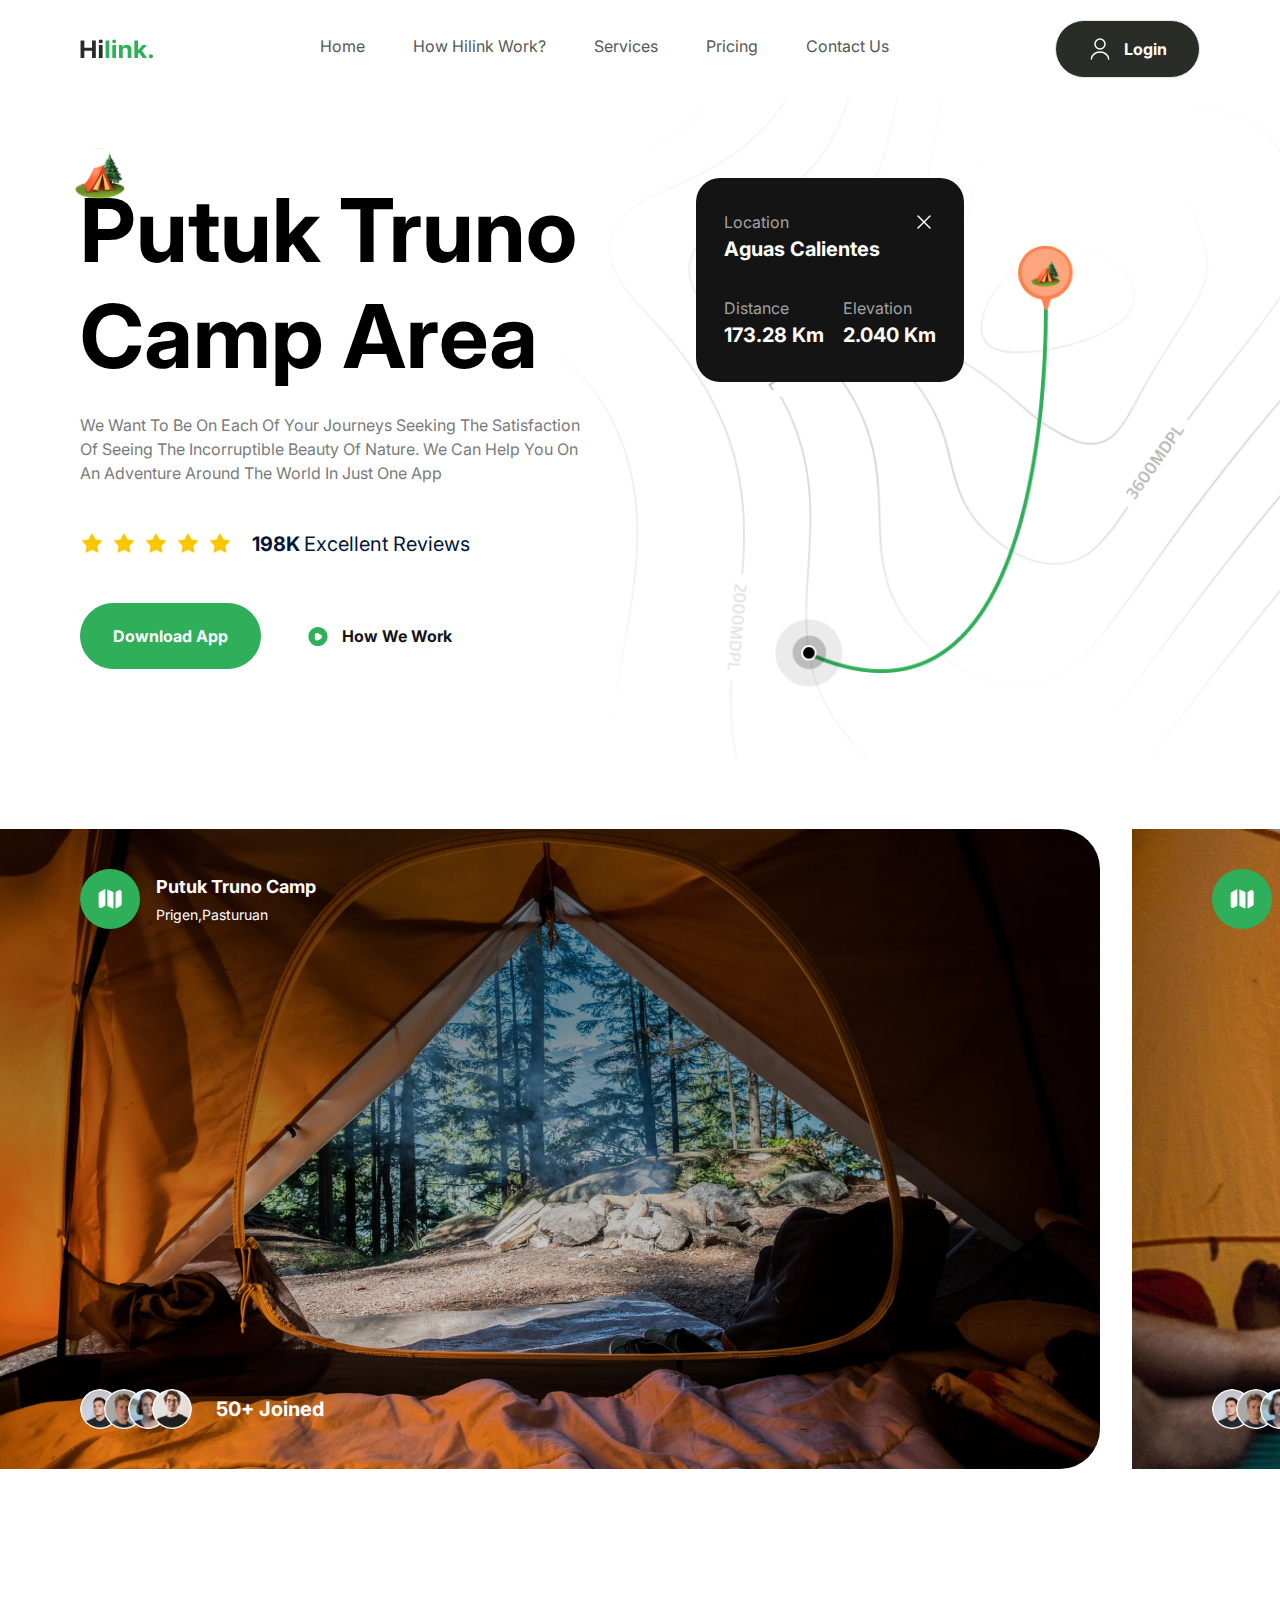
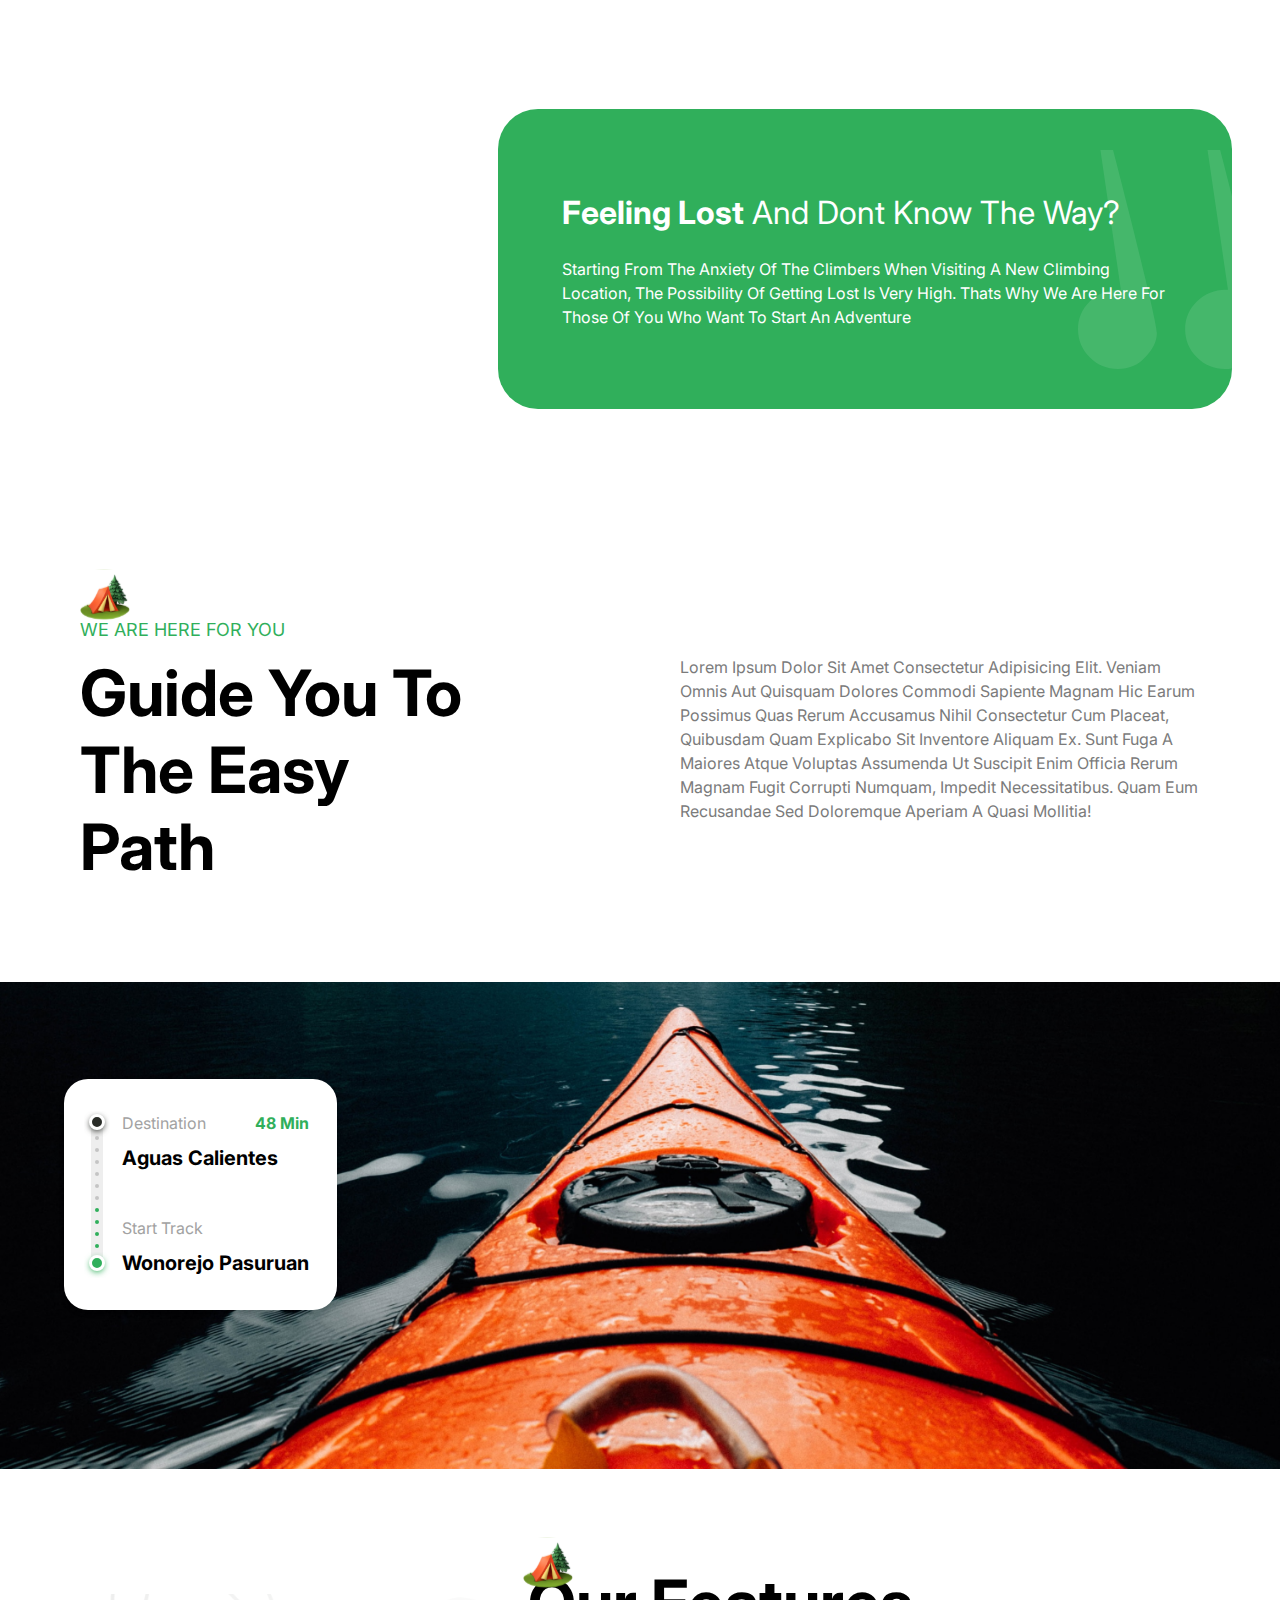
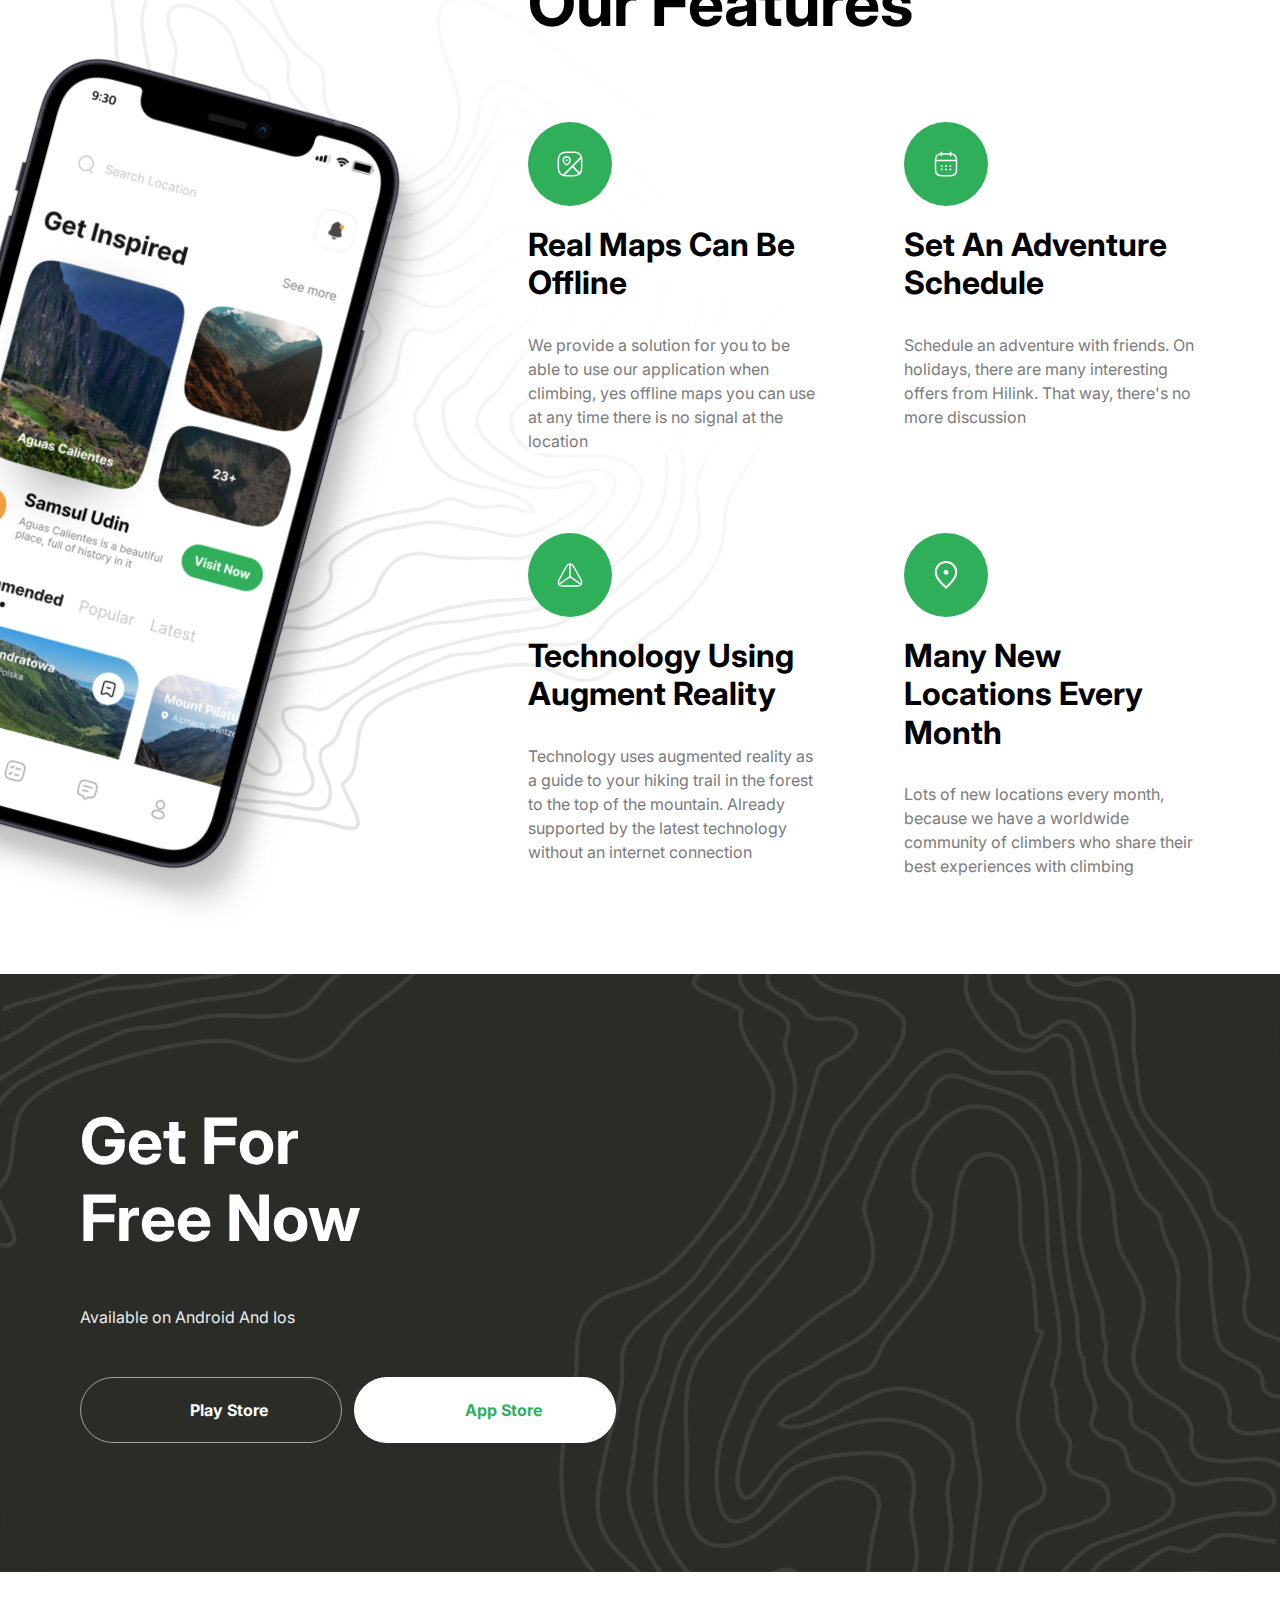
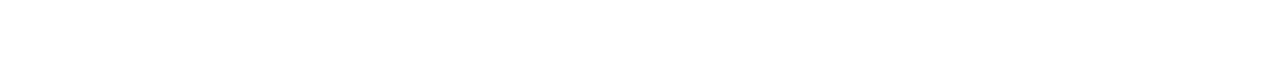
<file: index.html>
<!DOCTYPE html><html lang="en"><head><meta charSet="utf-8"/><meta name="viewport" content="width=device-width, initial-scale=1"/><link rel="stylesheet" href="/_next/static/css/b70846932566a724.css" crossorigin="" data-precedence="next"/><link rel="preload" as="script" fetchPriority="low" href="/_next/static/chunks/webpack-61f29186432d0063.js" crossorigin=""/><script src="/_next/static/chunks/fd9d1056-5517b4ab1905cb09.js" async="" crossorigin=""></script><script src="/_next/static/chunks/472-cf572c76906317cb.js" async="" crossorigin=""></script><script src="/_next/static/chunks/main-app-8ba46c7b1430f64d.js" async="" crossorigin=""></script><script src="/_next/static/chunks/413-f2b019fadeb29325.js" async=""></script><script src="/_next/static/chunks/269-a3ab5777404cea48.js" async=""></script><script src="/_next/static/chunks/app/layout-193f87ea9838b125.js" async=""></script><script src="/_next/static/chunks/app/page-fdcbfae25f31236e.js" async=""></script><title>Camping App</title><meta name="description" content="Camping Ui/UX app suing nextjs14"/><link rel="icon" href="/favicon.ico" type="image/x-icon" sizes="72x20"/><script src="/_next/static/chunks/polyfills-c67a75d1b6f99dc8.js" crossorigin="" noModule=""></script></head><body><nav class="flexBetween max-container padding-container relative z-30 py-5"><a href="/"><img alt="hilink-logo" loading="lazy" width="74" height="29" decoding="async" data-nimg="1" style="color:transparent" src="/hilink-logo.svg"/></a><ul class="hidden h-full gap-12 lg:flex"><a class="regular-16 text-gray-50 flex-center cursor-pointer   pb-1.5 transition-all hover:font-bold" href="/">Home</a><a class="regular-16 text-gray-50 flex-center cursor-pointer   pb-1.5 transition-all hover:font-bold" href="/">How Hilink Work?</a><a class="regular-16 text-gray-50 flex-center cursor-pointer   pb-1.5 transition-all hover:font-bold" href="/">Services</a><a class="regular-16 text-gray-50 flex-center cursor-pointer   pb-1.5 transition-all hover:font-bold" href="/">Pricing </a><a class="regular-16 text-gray-50 flex-center cursor-pointer   pb-1.5 transition-all hover:font-bold" href="/">Contact Us</a></ul><div class="lg:flexCenter hidden"><button class="flexCenter gap-3 rounded-full border btn_dark_green undefined" type="button"><img alt="Login" loading="lazy" width="24" height="24" decoding="async" data-nimg="1" style="color:transparent" src="/user.svg"/><label class="bold-16 whitespace-nowrap cursor-pointer">Login</label></button></div><img alt="menu" loading="lazy" width="32" height="32" decoding="async" data-nimg="1" class="inline-block cursor-pointer lg:hidden" style="color:transparent" src="/menu.svg"/></nav><main class="relative overflow-hidden"><section class="max-container padding-container flex flex-col gap-20 py-10 pb-32 md:gap-28 lg:py-20 xl:flex-row"><div class="hero-map"></div><div class="relative z-20 flex flex-1 flex-col xl:w-1/2"><img alt="camp" loading="lazy" width="50" height="50" decoding="async" data-nimg="1" class="absolute left-[-5px] top-[-30px] w-10 lg:w-[50px]" style="color:transparent" src="/camp.svg"/><h1 class="bold-52 lg:bold-88">Putuk Truno Camp Area</h1><p class="regular-16 mt-6  text-gray-30 xl:max-w-[520px]">We Want To Be On Each Of Your Journeys Seeking The Satisfaction Of Seeing The Incorruptible Beauty Of Nature. We Can Help You On An Adventure Around The World In Just One App</p><div class="my-11 flex flex-wrap gap-5"><div class="flex items-center gap-2"><img alt="reviews" loading="lazy" width="24" height="24" decoding="async" data-nimg="1" style="color:transparent" src="/star.svg"/><img alt="reviews" loading="lazy" width="24" height="24" decoding="async" data-nimg="1" style="color:transparent" src="/star.svg"/><img alt="reviews" loading="lazy" width="24" height="24" decoding="async" data-nimg="1" style="color:transparent" src="/star.svg"/><img alt="reviews" loading="lazy" width="24" height="24" decoding="async" data-nimg="1" style="color:transparent" src="/star.svg"/><img alt="reviews" loading="lazy" width="24" height="24" decoding="async" data-nimg="1" style="color:transparent" src="/star.svg"/></div><p class="bold-16 lg:bold-20 text-blue-70">198K<span class="regular-16 lg:regular-20 ml-1 ">Excellent Reviews</span></p></div><div class="flex flex-col w-full gap-3 sm:flex-row"><button class="flexCenter gap-3 rounded-full border btn_green undefined" type="button"><label class="bold-16 whitespace-nowrap cursor-pointer">Download App</label></button><button class="flexCenter gap-3 rounded-full border btn_white_text undefined" type="button"><img alt="How We Work" loading="lazy" width="24" height="24" decoding="async" data-nimg="1" style="color:transparent" src="/play.svg"/><label class="bold-16 whitespace-nowrap cursor-pointer">How We Work</label></button></div></div><div class="relative flex flex-1 items-start"><div class="relative z-20 w-[268px] flex-col gap-8 rounded-3xl bg-gray-90 px-7 py-8 flex"><div class="flex flex-col "><div class="flexBetween "><p class="regular-16 text-gray-20">Location</p><img alt="close" loading="lazy" width="24" height="24" decoding="async" data-nimg="1" style="color:transparent" src="/close.svg"/></div><p class="bold-20 text-white">Aguas Calientes</p></div><div class="flexBetween "><div class="flex flex-col "><p class="regular-16 block text-gray-20">Distance</p><p class="bold-20 text-white">173.28 Km</p></div><div class="flex flex-col "><p class="regular-16 block text-gray-20">Elevation</p><p class="bold-20 text-white">2.040 Km</p></div></div></div></div></section><section class="2xl:max-container relative flex flex-col py-10 lg:mb-10 lg:py-20 xl:mb-20"><div class="hide-scrollbar flex h-[340px] w-full items-start justify-start gap-8 overflow-x-auto lg:h-[400px] xl:h-[640px]"><div class="h-full w-full min-w-[1100px] bg-bg-img-1 bg-cover bg-no-repeat lg:rounded-r-5xl 2xl:rounded-5xl"><div class="flex h-full flex-col items-start justify-between p-6 lg:px-20 lg:py-10"><div class="flexCenter gap-4 "><div class="rounded-full bg-green-50 p-4"><img alt="folded map" loading="lazy" width="28" height="28" decoding="async" data-nimg="1" style="color:transparent" src="/folded-map.svg"/></div><div class="flex flex-col gap-1"><h4 class="bold-18 text-white">Putuk Truno Camp</h4><p class="regular-14 text-white">Prigen,Pasturuan</p></div></div><div class="flexCenter gap-6"><span class="flex -space-x-4 overflow-hidden"><img alt="customer" loading="lazy" width="52" height="52" decoding="async" data-nimg="1" class="inline-block h-10 w-10 rounded-full" style="color:transparent" src="/person-1.png"/><img alt="customer" loading="lazy" width="52" height="52" decoding="async" data-nimg="1" class="inline-block h-10 w-10 rounded-full" style="color:transparent" src="/person-2.png"/><img alt="customer" loading="lazy" width="52" height="52" decoding="async" data-nimg="1" class="inline-block h-10 w-10 rounded-full" style="color:transparent" src="/person-3.png"/><img alt="customer" loading="lazy" width="52" height="52" decoding="async" data-nimg="1" class="inline-block h-10 w-10 rounded-full" style="color:transparent" src="/person-4.png"/></span><p class="bold-16 md:bold-20 text-white">50+ Joined</p></div></div></div><div class="h-full w-full min-w-[1100px] bg-bg-img-2 bg-cover bg-no-repeat lg:rounded-r-5xl 2xl:rounded-5xl"><div class="flex h-full flex-col items-start justify-between p-6 lg:px-20 lg:py-10"><div class="flexCenter gap-4 "><div class="rounded-full bg-green-50 p-4"><img alt="folded map" loading="lazy" width="28" height="28" decoding="async" data-nimg="1" style="color:transparent" src="/folded-map.svg"/></div><div class="flex flex-col gap-1"><h4 class="bold-18 text-white">Mountain View Camp</h4><p class="regular-14 text-white">Somewhere In The Wild</p></div></div><div class="flexCenter gap-6"><span class="flex -space-x-4 overflow-hidden"><img alt="customer" loading="lazy" width="52" height="52" decoding="async" data-nimg="1" class="inline-block h-10 w-10 rounded-full" style="color:transparent" src="/person-1.png"/><img alt="customer" loading="lazy" width="52" height="52" decoding="async" data-nimg="1" class="inline-block h-10 w-10 rounded-full" style="color:transparent" src="/person-2.png"/><img alt="customer" loading="lazy" width="52" height="52" decoding="async" data-nimg="1" class="inline-block h-10 w-10 rounded-full" style="color:transparent" src="/person-3.png"/><img alt="customer" loading="lazy" width="52" height="52" decoding="async" data-nimg="1" class="inline-block h-10 w-10 rounded-full" style="color:transparent" src="/person-4.png"/></span><p class="bold-16 md:bold-20 text-white">50+ Joined</p></div></div></div></div><div class="flexEnd mt-10 px-6 lg:mt-60 lg:mr-6 "><div class="bg-green-50 p-8 lg:max-w-[500px] xl:max-w-[734px] xl:rounded-5xl xl:px-16 xl:py-20 relative w-full overflow-hidden rounded-3xl"><h2 class="regular-24 md:regular-32 2xl:regular-64 capitalize text-white"><strong>Feeling Lost</strong> And Dont Know The Way?</h2><p class="regular-14 xl:regular-16 mt-5 text-white capitalize">starting from the anxiety of the climbers when visiting a new climbing location, the possibility of getting lost is very high. Thats why we are here for those of you who want to start an adventure</p><img alt="camp-2" loading="lazy" width="186" height="219" decoding="async" data-nimg="1" class="camp-quote" style="color:transparent" src="/quote.svg"/></div></div></section><section class="flexCenter flex-col"><div class="padding-container max-container w-full pb-24 "><img alt="camp" loading="lazy" width="50" height="50" decoding="async" data-nimg="1" style="color:transparent" src="/camp.svg"/><p class="uppercase regular-18 -mt-1 mb-3 text-green-50">We are here for you</p><div class="flex flex-wrap justify-between gap-5 lg:gap-10 "><h2 class="capitalize bold-40 lg:bold-64 xl:max-w-[390px]">guide you to the easy path</h2><p class="capitalize regular-16 text-gray-30 xl:max-w-[520px]">Lorem ipsum dolor sit amet consectetur adipisicing elit. Veniam omnis aut quisquam dolores commodi sapiente magnam hic earum possimus quas rerum accusamus nihil consectetur cum placeat, quibusdam quam explicabo sit inventore aliquam ex. Sunt fuga a maiores atque voluptas assumenda ut suscipit enim officia rerum magnam fugit corrupti numquam, impedit necessitatibus. Quam eum recusandae sed doloremque aperiam a quasi mollitia!</p></div></div><div class="flexCenter max-container relative w-full "><img alt="boat" loading="lazy" width="1440" height="580" decoding="async" data-nimg="1" class="w-full object-cover object-center 2xl:rounded-5xl" style="color:transparent" src="/boat.png"/><div class="absolute flex bg-white py-8 pl-5 pr-7 gap-3 rounded-3xl shadow-md md:left-[5%] lg:top-[20%]"><img alt="meter" loading="lazy" width="16" height="158" decoding="async" data-nimg="1" class="h-full w-auto" style="color:transparent" src="/meter.svg"/><div class="flexBetween flex-col "><div class="flex w-full flex-col "><div class="flexBetween w-full"><p class="regular-16 text-gray-20">Destination</p><p class="bold-16 text-green-50">48 Min</p></div><p class="bold-20 mt-2">Aguas Calientes</p></div><div class="flex w-full flex-col "><p class="regular-16 text-gray-20">Start Track</p><h4 class="bold-20 mt-2 whitespace-nowrap">Wonorejo Pasuruan</h4></div></div></div></div></section><section class="flex-col flexCenter overflow-hidden bg-feature-bg bg-center bg-no-repeat py-24"><div class="max-container padding-container flex relative w-full justify-end"><div class="flex flex-1 lg:min-h-[900px]"><img alt="phone" loading="lazy" width="440" height="1000" decoding="async" data-nimg="1" class="feature-phone" style="color:transparent" src="/phone.png"/></div><div class="z-20 flex w-full flex-col lg:w-[60%] "><div class="relative "><img alt="camp" loading="lazy" width="50" height="50" decoding="async" data-nimg="1" class="absolute left-[-5px] top-[-28px] w-10 lg:w-[50px]" style="color:transparent" src="/camp.svg"/><h2 class="bold-40 lg:bold-64">Our Features</h2></div><ul class="mt-10 grid gap-10 md:grid-cols-2 lg:mt-20 lg:gap-20"><li class="flex w-full flex-1 flex-col items-start"><div class="rounded-full p-4 lg:p-7 bg-green-50"><img alt="map" loading="lazy" width="28" height="28" decoding="async" data-nimg="1" style="color:transparent" src="/map.svg"/></div><h2 class="bold-20 lg:bold-32 mt-5 capitalize ">Real maps can be offline</h2><p class="regular-16 mt-5 bg-white/80 text-gray-30 lg:mt-[30px] lg:bg-none">We provide a solution for you to be able to use our application when climbing, yes offline maps you can use at any time there is no signal at the location</p></li><li class="flex w-full flex-1 flex-col items-start"><div class="rounded-full p-4 lg:p-7 bg-green-50"><img alt="map" loading="lazy" width="28" height="28" decoding="async" data-nimg="1" style="color:transparent" src="/calendar.svg"/></div><h2 class="bold-20 lg:bold-32 mt-5 capitalize ">Set an adventure schedule</h2><p class="regular-16 mt-5 bg-white/80 text-gray-30 lg:mt-[30px] lg:bg-none">Schedule an adventure with friends. On holidays, there are many interesting offers from Hilink. That way, there&#x27;s no more discussion</p></li><li class="flex w-full flex-1 flex-col items-start"><div class="rounded-full p-4 lg:p-7 bg-green-50"><img alt="map" loading="lazy" width="28" height="28" decoding="async" data-nimg="1" style="color:transparent" src="/tech.svg"/></div><h2 class="bold-20 lg:bold-32 mt-5 capitalize ">Technology using augment reality</h2><p class="regular-16 mt-5 bg-white/80 text-gray-30 lg:mt-[30px] lg:bg-none">Technology uses augmented reality as a guide to your hiking trail in the forest to the top of the mountain. Already supported by the latest technology without an internet connection</p></li><li class="flex w-full flex-1 flex-col items-start"><div class="rounded-full p-4 lg:p-7 bg-green-50"><img alt="map" loading="lazy" width="28" height="28" decoding="async" data-nimg="1" style="color:transparent" src="/location.svg"/></div><h2 class="bold-20 lg:bold-32 mt-5 capitalize ">Many new locations every month</h2><p class="regular-16 mt-5 bg-white/80 text-gray-30 lg:mt-[30px] lg:bg-none">Lots of new locations every month, because we have a worldwide community of climbers who share their best experiences with climbing</p></li></ul></div></div></section><section class="flexCenter w-full flex-col pb-[100px]"><div class="get-app "><div class="z-20 flex w-full flex-1 flex-col items-start justify-center gap-12"><h2 class="bold-40 lg:bold-64 xl:max-w-[320px]">Get For Free Now</h2><p class="regular-16 text-gray-10">Available on Android And Ios</p><div class="flex w-full flex-col gap-3 whitespace-nowrap xl:flex-row"><button class="flexCenter gap-3 rounded-full border btn_dark_green_outline w-full" type="button"><img alt="Play Store" loading="lazy" width="24" height="24" decoding="async" data-nimg="1" style="color:transparent" src="/android.svg"/><label class="bold-16 whitespace-nowrap cursor-pointer">Play Store</label></button><button class="flexCenter gap-3 rounded-full border btn_white w-full" type="button"><img alt="App Store" loading="lazy" width="24" height="24" decoding="async" data-nimg="1" style="color:transparent" src="/apple.svg"/><label class="bold-16 whitespace-nowrap cursor-pointer">App Store</label></button></div></div><div class="flex flex-1 items-center justify-end"><img alt="phones" loading="lazy" width="550" height="870" decoding="async" data-nimg="1" style="color:transparent" src="/phones.png"/></div></div></section></main><script src="/_next/static/chunks/webpack-61f29186432d0063.js" crossorigin="" async=""></script><script>(self.__next_f=self.__next_f||[]).push([0]);self.__next_f.push([2,null])</script><script>self.__next_f.push([1,"1:HL[\"/_next/static/css/b70846932566a724.css\",\"style\",{\"crossOrigin\":\"\"}]\n0:\"$L2\"\n"])</script><script>self.__next_f.push([1,"3:I[3728,[],\"\"]\n5:I[9928,[],\"\"]\n6:I[8326,[\"413\",\"static/chunks/413-f2b019fadeb29325.js\",\"269\",\"static/chunks/269-a3ab5777404cea48.js\",\"185\",\"static/chunks/app/layout-193f87ea9838b125.js\"],\"\"]\n7:I[413,[\"413\",\"static/chunks/413-f2b019fadeb29325.js\",\"931\",\"static/chunks/app/page-fdcbfae25f31236e.js\"],\"Image\"]\n8:I[6954,[],\"\"]\n9:I[7264,[],\"\"]\n"])</script><script>self.__next_f.push([1,"2:[[[\"$\",\"link\",\"0\",{\"rel\":\"stylesheet\",\"href\":\"/_next/static/css/b70846932566a724.css\",\"precedence\":\"next\",\"crossOrigin\":\"\"}]],[\"$\",\"$L3\",null,{\"buildId\":\"ERtfC25DQWl41dqMlFWE8\",\"assetPrefix\":\"\",\"initialCanonicalUrl\":\"/\",\"initialTree\":[\"\",{\"children\":[\"__PAGE__\",{}]},\"$undefined\",\"$undefined\",true],\"initialHead\":[false,\"$L4\"],\"globalErrorComponent\":\"$5\",\"children\":[null,[\"$\",\"html\",null,{\"lang\":\"en\",\"children\":[\"$\",\"body\",null,{\"children\":[[\"$\",\"nav\",null,{\"className\":\"flexBetween max-container padding-container relative z-30 py-5\",\"children\":[[\"$\",\"$L6\",null,{\"href\":\"/\",\"children\":[\"$\",\"$L7\",null,{\"src\":\"/hilink-logo.svg\",\"alt\":\"hilink-logo\",\"width\":74,\"height\":29}]}],[\"$\",\"ul\",null,{\"className\":\"hidden h-full gap-12 lg:flex\",\"children\":[[\"$\",\"$L6\",\"home\",{\"className\":\"regular-16 text-gray-50 flex-center cursor-pointer   pb-1.5 transition-all hover:font-bold\",\"href\":\"/\",\"children\":\"Home\"}],[\"$\",\"$L6\",\"how_hilink_work\",{\"className\":\"regular-16 text-gray-50 flex-center cursor-pointer   pb-1.5 transition-all hover:font-bold\",\"href\":\"/\",\"children\":\"How Hilink Work?\"}],[\"$\",\"$L6\",\"services\",{\"className\":\"regular-16 text-gray-50 flex-center cursor-pointer   pb-1.5 transition-all hover:font-bold\",\"href\":\"/\",\"children\":\"Services\"}],[\"$\",\"$L6\",\"pricing \",{\"className\":\"regular-16 text-gray-50 flex-center cursor-pointer   pb-1.5 transition-all hover:font-bold\",\"href\":\"/\",\"children\":\"Pricing \"}],[\"$\",\"$L6\",\"contact_us\",{\"className\":\"regular-16 text-gray-50 flex-center cursor-pointer   pb-1.5 transition-all hover:font-bold\",\"href\":\"/\",\"children\":\"Contact Us\"}]]}],[\"$\",\"div\",null,{\"className\":\"lg:flexCenter hidden\",\"children\":[\"$\",\"button\",null,{\"className\":\"flexCenter gap-3 rounded-full border btn_dark_green undefined\",\"type\":\"button\",\"children\":[[\"$\",\"$L7\",null,{\"src\":\"/user.svg\",\"alt\":\"Login\",\"width\":24,\"height\":24}],[\"$\",\"label\",null,{\"className\":\"bold-16 whitespace-nowrap cursor-pointer\",\"children\":\"Login\"}]]}]}],[\"$\",\"$L7\",null,{\"src\":\"/menu.svg\",\"alt\":\"menu\",\"width\":32,\"height\":32,\"className\":\"inline-block cursor-pointer lg:hidden\"}]]}],[\"$\",\"main\",null,{\"className\":\"relative overflow-hidden\",\"children\":[\"$\",\"$L8\",null,{\"parallelRouterKey\":\"children\",\"segmentPath\":[\"children\"],\"loading\":\"$undefined\",\"loadingStyles\":\"$undefined\",\"loadingScripts\":\"$undefined\",\"hasLoading\":false,\"error\":\"$undefined\",\"errorStyles\":\"$undefined\",\"errorScripts\":\"$undefined\",\"template\":[\"$\",\"$L9\",null,{}],\"templateStyles\":\"$undefined\",\"templateScripts\":\"$undefined\",\"notFound\":[[\"$\",\"title\",null,{\"children\":\"404: This page could not be found.\"}],[\"$\",\"div\",null,{\"style\":{\"fontFamily\":\"system-ui,\\\"Segoe UI\\\",Roboto,Helvetica,Arial,sans-serif,\\\"Apple Color Emoji\\\",\\\"Segoe UI Emoji\\\"\",\"height\":\"100vh\",\"textAlign\":\"center\",\"display\":\"flex\",\"flexDirection\":\"column\",\"alignItems\":\"center\",\"justifyContent\":\"center\"},\"children\":[\"$\",\"div\",null,{\"children\":[[\"$\",\"style\",null,{\"dangerouslySetInnerHTML\":{\"__html\":\"body{color:#000;background:#fff;margin:0}.next-error-h1{border-right:1px solid rgba(0,0,0,.3)}@media (prefers-color-scheme:dark){body{color:#fff;background:#000}.next-error-h1{border-right:1px solid rgba(255,255,255,.3)}}\"}}],[\"$\",\"h1\",null,{\"className\":\"next-error-h1\",\"style\":{\"display\":\"inline-block\",\"margin\":\"0 20px 0 0\",\"padding\":\"0 23px 0 0\",\"fontSize\":24,\"fontWeight\":500,\"verticalAlign\":\"top\",\"lineHeight\":\"49px\"},\"children\":\"404\"}],[\"$\",\"div\",null,{\"style\":{\"display\":\"inline-block\"},\"children\":[\"$\",\"h2\",null,{\"style\":{\"fontSize\":14,\"fontWeight\":400,\"lineHeight\":\"49px\",\"margin\":0},\"children\":\"This page could not be found.\"}]}]]}]}]],\"notFoundStyles\":[],\"childProp\":{\"current\":[\"$La\",[[\"$\",\"section\",null,{\"className\":\"max-container padding-container flex flex-col gap-20 py-10 pb-32 md:gap-28 lg:py-20 xl:flex-row\",\"children\":[[\"$\",\"div\",null,{\"className\":\"hero-map\"}],[\"$\",\"div\",null,{\"className\":\"relative z-20 flex flex-1 flex-col xl:w-1/2\",\"children\":[[\"$\",\"$L7\",null,{\"className\":\"absolute left-[-5px] top-[-30px] w-10 lg:w-[50px]\",\"src\":\"/camp.svg\",\"alt\":\"camp\",\"width\":50,\"height\":50}],[\"$\",\"h1\",null,{\"className\":\"bold-52 lg:bold-88\",\"children\":\"Putuk Truno Camp Area\"}],[\"$\",\"p\",null,{\"className\":\"regular-16 mt-6  text-gray-30 xl:max-w-[520px]\",\"children\":\"We Want To Be On Each Of Your Journeys Seeking The Satisfaction Of Seeing The Incorruptible Beauty Of Nature. We Can Help You On An Adventure Around The World In Just One App\"}],[\"$\",\"div\",null,{\"className\":\"my-11 flex flex-wrap gap-5\",\"children\":[[\"$\",\"div\",null,{\"className\":\"flex items-center gap-2\",\"children\":[[\"$\",\"$L7\",\"0\",{\"src\":\"/star.svg\",\"alt\":\"reviews\",\"width\":24,\"height\":24}],[\"$\",\"$L7\",\"1\",{\"src\":\"/star.svg\",\"alt\":\"reviews\",\"width\":24,\"height\":24}],[\"$\",\"$L7\",\"2\",{\"src\":\"/star.svg\",\"alt\":\"reviews\",\"width\":24,\"height\":24}],[\"$\",\"$L7\",\"3\",{\"src\":\"/star.svg\",\"alt\":\"reviews\",\"width\":24,\"height\":24}],[\"$\",\"$L7\",\"4\",{\"src\":\"/star.svg\",\"alt\":\"reviews\",\"width\":24,\"height\":24}]]}],[\"$\",\"p\",null,{\"className\":\"bold-16 lg:bold-20 text-blue-70\",\"children\":[\"198K\",[\"$\",\"span\",null,{\"className\":\"regular-16 lg:regular-20 ml-1 \",\"children\":\"Excellent Reviews\"}]]}]]}],[\"$\",\"div\",null,{\"className\":\"flex flex-col w-full gap-3 sm:flex-row\",\"children\":[[\"$\",\"button\",null,{\"className\":\"flexCenter gap-3 rounded-full border btn_green undefined\",\"type\":\"button\",\"children\":[\"$undefined\",[\"$\",\"label\",null,{\"className\":\"bold-16 whitespace-nowrap cursor-pointer\",\"children\":\"Download App\"}]]}],[\"$\",\"button\",null,{\"className\":\"flexCenter gap-3 rounded-full border btn_white_text undefined\",\"type\":\"button\",\"children\":[[\"$\",\"$L7\",null,{\"src\":\"/play.svg\",\"alt\":\"How We Work\",\"width\":24,\"height\":24}],[\"$\",\"label\",null,{\"className\":\"bold-16 whitespace-nowrap cursor-pointer\",\"children\":\"How We Work\"}]]}]]}]]}],[\"$\",\"div\",null,{\"className\":\"relative flex flex-1 items-start\",\"children\":[\"$\",\"div\",null,{\"className\":\"relative z-20 w-[268px] flex-col gap-8 rounded-3xl bg-gray-90 px-7 py-8 flex\",\"children\":[[\"$\",\"div\",null,{\"className\":\"flex flex-col \",\"children\":[[\"$\",\"div\",null,{\"className\":\"flexBetween \",\"children\":[[\"$\",\"p\",null,{\"className\":\"regular-16 text-gray-20\",\"children\":\"Location\"}],[\"$\",\"$L7\",null,{\"src\":\"/close.svg\",\"alt\":\"close\",\"width\":24,\"height\":24}]]}],[\"$\",\"p\",null,{\"className\":\"bold-20 text-white\",\"children\":\"Aguas Calientes\"}]]}],[\"$\",\"div\",null,{\"className\":\"flexBetween \",\"children\":[[\"$\",\"div\",null,{\"className\":\"flex flex-col \",\"children\":[[\"$\",\"p\",null,{\"className\":\"regular-16 block text-gray-20\",\"children\":\"Distance\"}],[\"$\",\"p\",null,{\"className\":\"bold-20 text-white\",\"children\":\"173.28 Km\"}]]}],[\"$\",\"div\",null,{\"className\":\"flex flex-col \",\"children\":[[\"$\",\"p\",null,{\"className\":\"regular-16 block text-gray-20\",\"children\":\"Elevation\"}],[\"$\",\"p\",null,{\"className\":\"bold-20 text-white\",\"children\":\"2.040 Km\"}]]}]]}]]}]}]]}],[\"$\",\"section\",null,{\"className\":\"2xl:max-container relative flex flex-col py-10 lg:mb-10 lg:py-20 xl:mb-20\",\"children\":[[\"$\",\"div\",null,{\"className\":\"hide-scrollbar flex h-[340px] w-full items-start justify-start gap-8 overflow-x-auto lg:h-[400px] xl:h-[640px]\",\"children\":[[\"$\",\"div\",null,{\"className\":\"h-full w-full min-w-[1100px] bg-bg-img-1 bg-cover bg-no-repeat lg:rounded-r-5xl 2xl:rounded-5xl\",\"children\":[\"$\",\"div\",null,{\"className\":\"flex h-full flex-col items-start justify-between p-6 lg:px-20 lg:py-10\",\"children\":[[\"$\",\"div\",null,{\"className\":\"flexCenter gap-4 \",\"children\":[[\"$\",\"div\",null,{\"className\":\"rounded-full bg-green-50 p-4\",\"children\":[\"$\",\"$L7\",null,{\"src\":\"/folded-map.svg\",\"alt\":\"folded map\",\"width\":28,\"height\":28}]}],[\"$\",\"div\",null,{\"className\":\"flex flex-col gap-1\",\"children\":[[\"$\",\"h4\",null,{\"className\":\"bold-18 text-white\",\"children\":\"Putuk Truno Camp\"}],[\"$\",\"p\",null,{\"className\":\"regular-14 text-white\",\"children\":\"Prigen,Pasturuan\"}]]}]]}],[\"$\",\"div\",null,{\"className\":\"flexCenter gap-6\",\"children\":[[\"$\",\"span\",null,{\"className\":\"flex -space-x-4 overflow-hidden\",\"children\":[[\"$\",\"$L7\",\"/person-1.png\",{\"className\":\"inline-block h-10 w-10 rounded-full\",\"src\":\"/person-1.png\",\"alt\":\"customer\",\"width\":52,\"height\":52}],[\"$\",\"$L7\",\"/person-2.png\",{\"className\":\"inline-block h-10 w-10 rounded-full\",\"src\":\"/person-2.png\",\"alt\":\"customer\",\"width\":52,\"height\":52}],[\"$\",\"$L7\",\"/person-3.png\",{\"className\":\"inline-block h-10 w-10 rounded-full\",\"src\":\"/person-3.png\",\"alt\":\"customer\",\"width\":52,\"height\":52}],[\"$\",\"$L7\",\"/person-4.png\",{\"className\":\"inline-block h-10 w-10 rounded-full\",\"src\":\"/person-4.png\",\"alt\":\"customer\",\"width\":52,\"height\":52}]]}],[\"$\",\"p\",null,{\"className\":\"bold-16 md:bold-20 text-white\",\"children\":\"50+ Joined\"}]]}]]}]}],[\"$\",\"div\",null,{\"className\":\"h-full w-full min-w-[1100px] bg-bg-img-2 bg-cover bg-no-repeat lg:rounded-r-5xl 2xl:rounded-5xl\",\"children\":[\"$\",\"div\",null,{\"className\":\"flex h-full flex-col items-start justify-between p-6 lg:px-20 lg:py-10\",\"children\":[[\"$\",\"div\",null,{\"className\":\"flexCenter gap-4 \",\"children\":[[\"$\",\"div\",null,{\"className\":\"rounded-full bg-green-50 p-4\",\"children\":[\"$\",\"$L7\",null,{\"src\":\"/folded-map.svg\",\"alt\":\"folded map\",\"width\":28,\"height\":28}]}],[\"$\",\"div\",null,{\"className\":\"flex flex-col gap-1\",\"children\":[[\"$\",\"h4\",null,{\"className\":\"bold-18 text-white\",\"children\":\"Mountain View Camp\"}],[\"$\",\"p\",null,{\"className\":\"regular-14 text-white\",\"children\":\"Somewhere In The Wild\"}]]}]]}],[\"$\",\"div\",null,{\"className\":\"flexCenter gap-6\",\"children\":[[\"$\",\"span\",null,{\"className\":\"flex -space-x-4 overflow-hidden\",\"children\":[[\"$\",\"$L7\",\"/person-1.png\",{\"className\":\"inline-block h-10 w-10 rounded-full\",\"src\":\"/person-1.png\",\"alt\":\"customer\",\"width\":52,\"height\":52}],[\"$\",\"$L7\",\"/person-2.png\",{\"className\":\"inline-block h-10 w-10 rounded-full\",\"src\":\"/person-2.png\",\"alt\":\"customer\",\"width\":52,\"height\":52}],[\"$\",\"$L7\",\"/person-3.png\",{\"className\":\"inline-block h-10 w-10 rounded-full\",\"src\":\"/person-3.png\",\"alt\":\"customer\",\"width\":52,\"height\":52}],[\"$\",\"$L7\",\"/person-4.png\",{\"className\":\"inline-block h-10 w-10 rounded-full\",\"src\":\"/person-4.png\",\"alt\":\"customer\",\"width\":52,\"height\":52}]]}],[\"$\",\"p\",null,{\"className\":\"bold-16 md:bold-20 text-white\",\"children\":\"50+ Joined\"}]]}]]}]}]]}],[\"$\",\"div\",null,{\"className\":\"flexEnd mt-10 px-6 lg:mt-60 lg:mr-6 \",\"children\":[\"$\",\"div\",null,{\"className\":\"bg-green-50 p-8 lg:max-w-[500px] xl:max-w-[734px] xl:rounded-5xl xl:px-16 xl:py-20 relative w-full overflow-hidden rounded-3xl\",\"children\":[[\"$\",\"h2\",null,{\"className\":\"regular-24 md:regular-32 2xl:regular-64 capitalize text-white\",\"children\":[[\"$\",\"strong\",null,{\"children\":\"Feeling Lost\"}],\" And Dont Know The Way?\"]}],[\"$\",\"p\",null,{\"className\":\"regular-14 xl:regular-16 mt-5 text-white capitalize\",\"children\":\"starting from the anxiety of the climbers when visiting a new climbing location, the possibility of getting lost is very high. Thats why we are here for those of you who want to start an adventure\"}],[\"$\",\"$L7\",null,{\"src\":\"/quote.svg\",\"alt\":\"camp-2\",\"width\":186,\"height\":219,\"className\":\"camp-quote\"}]]}]}]]}],[\"$\",\"section\",null,{\"className\":\"flexCenter flex-col\",\"children\":[[\"$\",\"div\",null,{\"className\":\"padding-container max-container w-full pb-24 \",\"children\":[[\"$\",\"$L7\",null,{\"src\":\"/camp.svg\",\"alt\":\"camp\",\"width\":50,\"height\":50}],[\"$\",\"p\",null,{\"className\":\"uppercase regular-18 -mt-1 mb-3 text-green-50\",\"children\":\"We are here for you\"}],[\"$\",\"div\",null,{\"className\":\"flex flex-wrap justify-between gap-5 lg:gap-10 \",\"children\":[[\"$\",\"h2\",null,{\"className\":\"capitalize bold-40 lg:bold-64 xl:max-w-[390px]\",\"children\":\"guide you to the easy path\"}],[\"$\",\"p\",null,{\"className\":\"capitalize regular-16 text-gray-30 xl:max-w-[520px]\",\"children\":\"Lorem ipsum dolor sit amet consectetur adipisicing elit. Veniam omnis aut quisquam dolores commodi sapiente magnam hic earum possimus quas rerum accusamus nihil consectetur cum placeat, quibusdam quam explicabo sit inventore aliquam ex. Sunt fuga a maiores atque voluptas assumenda ut suscipit enim officia rerum magnam fugit corrupti numquam, impedit necessitatibus. Quam eum recusandae sed doloremque aperiam a quasi mollitia!\"}]]}]]}],[\"$\",\"div\",null,{\"className\":\"flexCenter max-container relative w-full \",\"children\":[[\"$\",\"$L7\",null,{\"className\":\"w-full object-cover object-center 2xl:rounded-5xl\",\"src\":\"/boat.png\",\"alt\":\"boat\",\"width\":1440,\"height\":580}],[\"$\",\"div\",null,{\"className\":\"absolute flex bg-white py-8 pl-5 pr-7 gap-3 rounded-3xl shadow-md md:left-[5%] lg:top-[20%]\",\"children\":[[\"$\",\"$L7\",null,{\"src\":\"/meter.svg\",\"alt\":\"meter\",\"width\":16,\"height\":158,\"className\":\"h-full w-auto\"}],[\"$\",\"div\",null,{\"className\":\"flexBetween flex-col \",\"children\":[[\"$\",\"div\",null,{\"className\":\"flex w-full flex-col \",\"children\":[[\"$\",\"div\",null,{\"className\":\"flexBetween w-full\",\"children\":[[\"$\",\"p\",null,{\"className\":\"regular-16 text-gray-20\",\"children\":\"Destination\"}],[\"$\",\"p\",null,{\"className\":\"bold-16 text-green-50\",\"children\":\"48 Min\"}]]}],[\"$\",\"p\",null,{\"className\":\"bold-20 mt-2\",\"children\":\"Aguas Calientes\"}]]}],[\"$\",\"div\",null,{\"className\":\"flex w-full flex-col \",\"children\":[[\"$\",\"p\",null,{\"className\":\"regular-16 text-gray-20\",\"children\":\"Start Track\"}],[\"$\",\"h4\",null,{\"className\":\"bold-20 mt-2 whitespace-nowrap\",\"children\":\"Wonorejo Pasuruan\"}]]}]]}]]}]]}]]}],[\"$\",\"section\",null,{\"className\":\"flex-col flexCenter overflow-hidden bg-feature-bg bg-center bg-no-repeat py-24\",\"children\":[\"$\",\"div\",null,{\"className\":\"max-container padding-container flex relative w-full justify-end\",\"children\":[[\"$\",\"div\",null,{\"className\":\"flex flex-1 lg:min-h-[900px]\",\"children\":[\"$\",\"$L7\",null,{\"src\":\"/phone.png\",\"alt\":\"phone\",\"width\":440,\"height\":1000,\"className\":\"feature-phone\"}]}],[\"$\",\"div\",null,{\"className\":\"z-20 flex w-full flex-col lg:w-[60%] \",\"children\":[[\"$\",\"div\",null,{\"className\":\"relative \",\"children\":[[\"$\",\"$L7\",null,{\"className\":\"absolute left-[-5px] top-[-28px] w-10 lg:w-[50px]\",\"src\":\"/camp.svg\",\"alt\":\"camp\",\"width\":50,\"height\":50}],[\"$\",\"h2\",null,{\"className\":\"bold-40 lg:bold-64\",\"children\":\"Our Features\"}]]}],[\"$\",\"ul\",null,{\"className\":\"mt-10 grid gap-10 md:grid-cols-2 lg:mt-20 lg:gap-20\",\"children\":[[\"$\",\"li\",null,{\"className\":\"flex w-full flex-1 flex-col items-start\",\"children\":[[\"$\",\"div\",null,{\"className\":\"rounded-full p-4 lg:p-7 bg-green-50\",\"children\":[\"$\",\"$L7\",null,{\"src\":\"/map.svg\",\"alt\":\"map\",\"width\":28,\"height\":28}]}],[\"$\",\"h2\",null,{\"className\":\"bold-20 lg:bold-32 mt-5 capitalize \",\"children\":\"Real maps can be offline\"}],[\"$\",\"p\",null,{\"className\":\"regular-16 mt-5 bg-white/80 text-gray-30 lg:mt-[30px] lg:bg-none\",\"children\":\"We provide a solution for you to be able to use our application when climbing, yes offline maps you can use at any time there is no signal at the location\"}]]}],[\"$\",\"li\",null,{\"className\":\"flex w-full flex-1 flex-col items-start\",\"children\":[[\"$\",\"div\",null,{\"className\":\"rounded-full p-4 lg:p-7 bg-green-50\",\"children\":[\"$\",\"$L7\",null,{\"src\":\"/calendar.svg\",\"alt\":\"map\",\"width\":28,\"height\":28}]}],[\"$\",\"h2\",null,{\"className\":\"bold-20 lg:bold-32 mt-5 capitalize \",\"children\":\"Set an adventure schedule\"}],[\"$\",\"p\",null,{\"className\":\"regular-16 mt-5 bg-white/80 text-gray-30 lg:mt-[30px] lg:bg-none\",\"children\":\"Schedule an adventure with friends. On holidays, there are many interesting offers from Hilink. That way, there's no more discussion\"}]]}],[\"$\",\"li\",null,{\"className\":\"flex w-full flex-1 flex-col items-start\",\"children\":[[\"$\",\"div\",null,{\"className\":\"rounded-full p-4 lg:p-7 bg-green-50\",\"children\":[\"$\",\"$L7\",null,{\"src\":\"/tech.svg\",\"alt\":\"map\",\"width\":28,\"height\":28}]}],[\"$\",\"h2\",null,{\"className\":\"bold-20 lg:bold-32 mt-5 capitalize \",\"children\":\"Technology using augment reality\"}],[\"$\",\"p\",null,{\"className\":\"regular-16 mt-5 bg-white/80 text-gray-30 lg:mt-[30px] lg:bg-none\",\"children\":\"Technology uses augmented reality as a guide to your hiking trail in the forest to the top of the mountain. Already supported by the latest technology without an internet connection\"}]]}],[\"$\",\"li\",null,{\"className\":\"flex w-full flex-1 flex-col items-start\",\"children\":[[\"$\",\"div\",null,{\"className\":\"rounded-full p-4 lg:p-7 bg-green-50\",\"children\":[\"$\",\"$L7\",null,{\"src\":\"/location.svg\",\"alt\":\"map\",\"width\":28,\"height\":28}]}],[\"$\",\"h2\",null,{\"className\":\"bold-20 lg:bold-32 mt-5 capitalize \",\"children\":\"Many new locations every month\"}],[\"$\",\"p\",null,{\"className\":\"regular-16 mt-5 bg-white/80 text-gray-30 lg:mt-[30px] lg:bg-none\",\"children\":\"Lots of new locations every month, because we have a worldwide community of climbers who share their best experiences with climbing\"}]]}]]}]]}]]}]}],[\"$\",\"section\",null,{\"className\":\"flexCenter w-full flex-col pb-[100px]\",\"children\":[\"$\",\"div\",null,{\"className\":\"get-app \",\"children\":[[\"$\",\"div\",null,{\"className\":\"z-20 flex w-full flex-1 flex-col items-start justify-center gap-12\",\"children\":[[\"$\",\"h2\",null,{\"className\":\"bold-40 lg:bold-64 xl:max-w-[320px]\",\"children\":\"Get For Free Now\"}],[\"$\",\"p\",null,{\"className\":\"regular-16 text-gray-10\",\"children\":\"Available on Android And Ios\"}],[\"$\",\"div\",null,{\"className\":\"flex w-full flex-col gap-3 whitespace-nowrap xl:flex-row\",\"children\":[[\"$\",\"button\",null,{\"className\":\"flexCenter gap-3 rounded-full border btn_dark_green_outline w-full\",\"type\":\"button\",\"children\":[[\"$\",\"$L7\",null,{\"src\":\"/android.svg\",\"alt\":\"Play Store\",\"width\":24,\"height\":24}],[\"$\",\"label\",null,{\"className\":\"bold-16 whitespace-nowrap cursor-pointer\",\"children\":\"Play Store\"}]]}],[\"$\",\"button\",null,{\"className\":\"flexCenter gap-3 rounded-full border btn_white w-full\",\"type\":\"button\",\"children\":[[\"$\",\"$L7\",null,{\"src\":\"/apple.svg\",\"alt\":\"App Store\",\"width\":24,\"height\":24}],[\"$\",\"label\",null,{\"className\":\"bold-16 whitespace-nowrap cursor-pointer\",\"children\":\"App Store\"}]]}]]}]]}],[\"$\",\"div\",null,{\"className\":\"flex flex-1 items-center justify-end\",\"children\":[\"$\",\"$L7\",null,{\"src\":\"/phones.png\",\"alt\":\"phones\",\"width\":550,\"height\":870}]}]]}]}]],null],\"segment\":\"__PAGE__\"},\"styles\":null}]}]]}]}],null]}]]\n"])</script><script>self.__next_f.push([1,"4:[[\"$\",\"meta\",\"0\",{\"name\":\"viewport\",\"content\":\"width=device-width, initial-scale=1\"}],[\"$\",\"meta\",\"1\",{\"charSet\":\"utf-8\"}],[\"$\",\"title\",\"2\",{\"children\":\"Camping App\"}],[\"$\",\"meta\",\"3\",{\"name\":\"description\",\"content\":\"Camping Ui/UX app suing nextjs14\"}],[\"$\",\"link\",\"4\",{\"rel\":\"icon\",\"href\":\"/favicon.ico\",\"type\":\"image/x-icon\",\"sizes\":\"72x20\"}]]\na:null\n"])</script><script>self.__next_f.push([1,""])</script></body></html>
</file>
<file: _next/static/css/b70846932566a724.css>
@import url("https://fonts.googleapis.com/css2?family=Inter:wght@400;500;600;700;800&display=swap");

/*
! tailwindcss v3.3.5 | MIT License | https://tailwindcss.com
*/*,:after,:before{box-sizing:border-box;border:0 solid #e5e7eb}:after,:before{--tw-content:""}html{line-height:1.5;-webkit-text-size-adjust:100%;-moz-tab-size:4;-o-tab-size:4;tab-size:4;font-family:ui-sans-serif,system-ui,-apple-system,BlinkMacSystemFont,Segoe UI,Roboto,Helvetica Neue,Arial,Noto Sans,sans-serif,Apple Color Emoji,Segoe UI Emoji,Segoe UI Symbol,Noto Color Emoji;font-feature-settings:normal;font-variation-settings:normal}body{margin:0;line-height:inherit}hr{height:0;color:inherit;border-top-width:1px}abbr:where([title]){-webkit-text-decoration:underline dotted;text-decoration:underline dotted}h1,h2,h3,h4,h5,h6{font-size:inherit;font-weight:inherit}a{color:inherit;text-decoration:inherit}b,strong{font-weight:bolder}code,kbd,pre,samp{font-family:ui-monospace,SFMono-Regular,Menlo,Monaco,Consolas,Liberation Mono,Courier New,monospace;font-size:1em}small{font-size:80%}sub,sup{font-size:75%;line-height:0;position:relative;vertical-align:baseline}sub{bottom:-.25em}sup{top:-.5em}table{text-indent:0;border-color:inherit;border-collapse:collapse}button,input,optgroup,select,textarea{font-family:inherit;font-feature-settings:inherit;font-variation-settings:inherit;font-size:100%;font-weight:inherit;line-height:inherit;color:inherit;margin:0;padding:0}button,select{text-transform:none}[type=button],[type=reset],[type=submit],button{-webkit-appearance:button;background-color:transparent;background-image:none}:-moz-focusring{outline:auto}:-moz-ui-invalid{box-shadow:none}progress{vertical-align:baseline}::-webkit-inner-spin-button,::-webkit-outer-spin-button{height:auto}[type=search]{-webkit-appearance:textfield;outline-offset:-2px}::-webkit-search-decoration{-webkit-appearance:none}::-webkit-file-upload-button{-webkit-appearance:button;font:inherit}summary{display:list-item}blockquote,dd,dl,figure,h1,h2,h3,h4,h5,h6,hr,p,pre{margin:0}fieldset{margin:0}fieldset,legend{padding:0}menu,ol,ul{list-style:none;margin:0;padding:0}dialog{padding:0}textarea{resize:vertical}input::-moz-placeholder,textarea::-moz-placeholder{opacity:1;color:#9ca3af}input::placeholder,textarea::placeholder{opacity:1;color:#9ca3af}[role=button],button{cursor:pointer}:disabled{cursor:default}audio,canvas,embed,iframe,img,object,svg,video{display:block;vertical-align:middle}img,video{max-width:100%;height:auto}[hidden]{display:none}*,:after,:before{--tw-border-spacing-x:0;--tw-border-spacing-y:0;--tw-translate-x:0;--tw-translate-y:0;--tw-rotate:0;--tw-skew-x:0;--tw-skew-y:0;--tw-scale-x:1;--tw-scale-y:1;--tw-pan-x: ;--tw-pan-y: ;--tw-pinch-zoom: ;--tw-scroll-snap-strictness:proximity;--tw-gradient-from-position: ;--tw-gradient-via-position: ;--tw-gradient-to-position: ;--tw-ordinal: ;--tw-slashed-zero: ;--tw-numeric-figure: ;--tw-numeric-spacing: ;--tw-numeric-fraction: ;--tw-ring-inset: ;--tw-ring-offset-width:0px;--tw-ring-offset-color:#fff;--tw-ring-color:rgba(59,130,246,.5);--tw-ring-offset-shadow:0 0 #0000;--tw-ring-shadow:0 0 #0000;--tw-shadow:0 0 #0000;--tw-shadow-colored:0 0 #0000;--tw-blur: ;--tw-brightness: ;--tw-contrast: ;--tw-grayscale: ;--tw-hue-rotate: ;--tw-invert: ;--tw-saturate: ;--tw-sepia: ;--tw-drop-shadow: ;--tw-backdrop-blur: ;--tw-backdrop-brightness: ;--tw-backdrop-contrast: ;--tw-backdrop-grayscale: ;--tw-backdrop-hue-rotate: ;--tw-backdrop-invert: ;--tw-backdrop-opacity: ;--tw-backdrop-saturate: ;--tw-backdrop-sepia: }::backdrop{--tw-border-spacing-x:0;--tw-border-spacing-y:0;--tw-translate-x:0;--tw-translate-y:0;--tw-rotate:0;--tw-skew-x:0;--tw-skew-y:0;--tw-scale-x:1;--tw-scale-y:1;--tw-pan-x: ;--tw-pan-y: ;--tw-pinch-zoom: ;--tw-scroll-snap-strictness:proximity;--tw-gradient-from-position: ;--tw-gradient-via-position: ;--tw-gradient-to-position: ;--tw-ordinal: ;--tw-slashed-zero: ;--tw-numeric-figure: ;--tw-numeric-spacing: ;--tw-numeric-fraction: ;--tw-ring-inset: ;--tw-ring-offset-width:0px;--tw-ring-offset-color:#fff;--tw-ring-color:rgba(59,130,246,.5);--tw-ring-offset-shadow:0 0 #0000;--tw-ring-shadow:0 0 #0000;--tw-shadow:0 0 #0000;--tw-shadow-colored:0 0 #0000;--tw-blur: ;--tw-brightness: ;--tw-contrast: ;--tw-grayscale: ;--tw-hue-rotate: ;--tw-invert: ;--tw-saturate: ;--tw-sepia: ;--tw-drop-shadow: ;--tw-backdrop-blur: ;--tw-backdrop-brightness: ;--tw-backdrop-contrast: ;--tw-backdrop-grayscale: ;--tw-backdrop-hue-rotate: ;--tw-backdrop-invert: ;--tw-backdrop-opacity: ;--tw-backdrop-saturate: ;--tw-backdrop-sepia: }.absolute{position:absolute}.relative{position:relative}.left-\[-5px\]{left:-5px}.top-\[-28px\]{top:-28px}.top-\[-30px\]{top:-30px}.z-20{z-index:20}.z-30{z-index:30}.my-11{margin-top:2.75rem;margin-bottom:2.75rem}.-mt-1{margin-top:-.25rem}.mb-3{margin-bottom:.75rem}.ml-1{margin-left:.25rem}.mt-10{margin-top:2.5rem}.mt-2{margin-top:.5rem}.mt-5{margin-top:1.25rem}.mt-6{margin-top:1.5rem}.block{display:block}.inline-block{display:inline-block}.flex{display:flex}.grid{display:grid}.hidden{display:none}.h-10{height:2.5rem}.h-\[340px\]{height:340px}.h-full{height:100%}.w-10{width:2.5rem}.w-\[268px\]{width:268px}.w-auto{width:auto}.w-full{width:100%}.min-w-\[1100px\]{min-width:1100px}.flex-1{flex:1 1 0%}.cursor-pointer{cursor:pointer}.flex-col{flex-direction:column}.flex-wrap{flex-wrap:wrap}.items-start{align-items:flex-start}.items-center{align-items:center}.justify-start{justify-content:flex-start}.justify-end{justify-content:flex-end}.justify-center{justify-content:center}.justify-between{justify-content:space-between}.gap-1{gap:.25rem}.gap-10{gap:2.5rem}.gap-12{gap:3rem}.gap-2{gap:.5rem}.gap-20{gap:5rem}.gap-3{gap:.75rem}.gap-4{gap:1rem}.gap-5{gap:1.25rem}.gap-6{gap:1.5rem}.gap-8{gap:2rem}.-space-x-4>:not([hidden])~:not([hidden]){--tw-space-x-reverse:0;margin-right:calc(-1rem * var(--tw-space-x-reverse));margin-left:calc(-1rem * calc(1 - var(--tw-space-x-reverse)))}.overflow-hidden{overflow:hidden}.overflow-x-auto{overflow-x:auto}.whitespace-nowrap{white-space:nowrap}.rounded-3xl{border-radius:1.5rem}.rounded-full{border-radius:9999px}.border{border-width:1px}.bg-gray-90{--tw-bg-opacity:1;background-color:rgb(20 20 20/var(--tw-bg-opacity))}.bg-green-50{--tw-bg-opacity:1;background-color:rgb(48 175 91/var(--tw-bg-opacity))}.bg-white{--tw-bg-opacity:1;background-color:rgb(255 255 255/var(--tw-bg-opacity))}.bg-white\/80{background-color:hsla(0,0%,100%,.8)}.bg-bg-img-1{background-image:url(/img-1.png)}.bg-bg-img-2{background-image:url(/img-2.png)}.bg-feature-bg{background-image:url(/feature-bg.png)}.bg-cover{background-size:cover}.bg-center{background-position:50%}.bg-no-repeat{background-repeat:no-repeat}.object-cover{-o-object-fit:cover;object-fit:cover}.object-center{-o-object-position:center;object-position:center}.p-4{padding:1rem}.p-6{padding:1.5rem}.p-8{padding:2rem}.px-6{padding-left:1.5rem;padding-right:1.5rem}.px-7{padding-left:1.75rem;padding-right:1.75rem}.py-10{padding-top:2.5rem;padding-bottom:2.5rem}.py-24{padding-top:6rem;padding-bottom:6rem}.py-5{padding-top:1.25rem;padding-bottom:1.25rem}.py-8{padding-top:2rem;padding-bottom:2rem}.pb-1{padding-bottom:.25rem}.pb-1\.5{padding-bottom:.375rem}.pb-24{padding-bottom:6rem}.pb-32{padding-bottom:8rem}.pb-\[100px\]{padding-bottom:100px}.pl-5{padding-left:1.25rem}.pr-7{padding-right:1.75rem}.uppercase{text-transform:uppercase}.capitalize{text-transform:capitalize}.text-blue-70{--tw-text-opacity:1;color:rgb(2 22 57/var(--tw-text-opacity))}.text-gray-10{--tw-text-opacity:1;color:rgb(238 238 238/var(--tw-text-opacity))}.text-gray-20{--tw-text-opacity:1;color:rgb(162 162 162/var(--tw-text-opacity))}.text-gray-30{--tw-text-opacity:1;color:rgb(123 123 123/var(--tw-text-opacity))}.text-gray-50{--tw-text-opacity:1;color:rgb(88 88 88/var(--tw-text-opacity))}.text-green-50{--tw-text-opacity:1;color:rgb(48 175 91/var(--tw-text-opacity))}.text-white{--tw-text-opacity:1;color:rgb(255 255 255/var(--tw-text-opacity))}.shadow-md{--tw-shadow:0 4px 6px -1px rgba(0,0,0,.1),0 2px 4px -2px rgba(0,0,0,.1);--tw-shadow-colored:0 4px 6px -1px var(--tw-shadow-color),0 2px 4px -2px var(--tw-shadow-color);box-shadow:var(--tw-ring-offset-shadow,0 0 #0000),var(--tw-ring-shadow,0 0 #0000),var(--tw-shadow)}.transition-all{transition-property:all;transition-timing-function:cubic-bezier(.4,0,.2,1);transition-duration:.15s}.btn_white{color:rgb(48 175 91/var(--tw-text-opacity))}.btn_white,.btn_white_text{--tw-border-opacity:1;border-color:rgb(255 255 255/var(--tw-border-opacity));--tw-bg-opacity:1;background-color:rgb(255 255 255/var(--tw-bg-opacity));padding:.75rem 2rem;--tw-text-opacity:1}.btn_white_text{color:rgb(20 20 20/var(--tw-text-opacity))}.btn_green{--tw-border-opacity:1;border-color:rgb(48 175 91/var(--tw-border-opacity));background-color:rgb(48 175 91/var(--tw-bg-opacity));padding:1.25rem 2rem}.btn_dark_green,.btn_green{--tw-bg-opacity:1;--tw-text-opacity:1;color:rgb(255 255 255/var(--tw-text-opacity))}.btn_dark_green{background-color:rgb(41 44 39/var(--tw-bg-opacity));padding:1rem 2rem;transition-property:all;transition-timing-function:cubic-bezier(.4,0,.2,1);transition-duration:.15s}.btn_dark_green:hover{--tw-bg-opacity:1;background-color:rgb(0 0 0/var(--tw-bg-opacity))}.btn_dark_green_outline{--tw-border-opacity:1;border-color:rgb(162 162 162/var(--tw-border-opacity));--tw-bg-opacity:1;background-color:rgb(41 44 39/var(--tw-bg-opacity));padding:1.25rem 2rem;--tw-text-opacity:1;color:rgb(255 255 255/var(--tw-text-opacity))}.max-container{margin-left:auto;margin-right:auto;max-width:1440px}.padding-container{padding-left:1.5rem;padding-right:1.5rem}@media (min-width:1024px){.padding-container{padding-left:5rem;padding-right:5rem}}@media (min-width:1680px){.padding-container{padding-left:0;padding-right:0}}.flexCenter{justify-content:center}.flexBetween,.flexCenter{display:flex;align-items:center}.flexBetween{justify-content:space-between}.flexEnd{display:flex;align-items:center;justify-content:flex-end}.regular-24{font-size:24px;font-weight:400}.regular-18{font-size:18px;font-weight:400}.regular-16{font-size:16px;font-weight:400}.regular-14{font-size:14px;font-weight:400}.bold-52{font-size:52px}.bold-40,.bold-52{font-weight:700;line-height:120%}.bold-40{font-size:40px}.bold-20{font-size:20px;font-weight:700}.bold-18{font-size:18px;font-weight:700}.bold-16{font-size:16px;font-weight:700}.hero-map{position:absolute;right:0;top:0;height:100vh;width:100vw;background-image:url(/pattern-bg.png);background-size:cover;background-position:50%}@media (min-width:768px){.hero-map{right:-7rem}}@media (min-width:1280px){.hero-map{top:-15rem}}.camp-quote{position:absolute;right:-1.5rem;bottom:1rem;width:140px}@media (min-width:1024px){.camp-quote{bottom:2.5rem}}@media (min-width:1280px){.camp-quote{right:-2rem;width:186px}}@media (min-width:1680px){.camp-quote{right:0}}.feature-phone{position:absolute;top:13%;z-index:10;display:none;max-width:1500px;--tw-rotate:15deg;transform:translate(var(--tw-translate-x),var(--tw-translate-y)) rotate(var(--tw-rotate)) skewX(var(--tw-skew-x)) skewY(var(--tw-skew-y)) scaleX(var(--tw-scale-x)) scaleY(var(--tw-scale-y))}@media (min-width:768px){.feature-phone{left:-4rem}}@media (min-width:1024px){.feature-phone{display:flex}}@media (min-width:1680px){.feature-phone{left:5rem}}.get-app{position:relative;display:flex;width:100%;flex-direction:column;justify-content:space-between;gap:8rem;overflow:hidden;--tw-bg-opacity:1;background-color:rgb(41 44 39/var(--tw-bg-opacity));background-image:url(/pattern.png);background-size:cover;background-position:50%;background-repeat:no-repeat;padding:3rem 1.5rem;--tw-text-opacity:1;color:rgb(255 255 255/var(--tw-text-opacity));margin-left:auto;margin-right:auto;max-width:1440px}@media (min-width:640px){.get-app{flex-direction:row;gap:3rem;padding-top:6rem;padding-bottom:6rem}}@media (min-width:1024px){.get-app{padding-left:5rem;padding-right:5rem}}@media (min-width:1280px){.get-app{max-height:598px}}@media (min-width:1536px){.get-app{border-radius:40px}}*{margin:0;padding:0;box-sizing:border-box}body{font-family:Inter}.hide-scrollbar::-webkit-scrollbar{display:none}.hide-scrollbar{-ms-overflow-style:none;scrollbar-width:none}.hover\:font-bold:hover{font-weight:700}@media (min-width:640px){.sm\:flex-row{flex-direction:row}}@media (min-width:768px){.md\:left-\[5\%\]{left:5%}.md\:grid-cols-2{grid-template-columns:repeat(2,minmax(0,1fr))}.md\:gap-28{gap:7rem}.md\:regular-32{font-size:32px;font-weight:400}.md\:bold-20{font-size:20px;font-weight:700}}@media (min-width:1024px){.lg\:top-\[20\%\]{top:20%}.lg\:mb-10{margin-bottom:2.5rem}.lg\:mr-6{margin-right:1.5rem}.lg\:mt-20{margin-top:5rem}.lg\:mt-60{margin-top:15rem}.lg\:mt-\[30px\]{margin-top:30px}.lg\:flex{display:flex}.lg\:hidden{display:none}.lg\:h-\[400px\]{height:400px}.lg\:min-h-\[900px\]{min-height:900px}.lg\:w-\[50px\]{width:50px}.lg\:w-\[60\%\]{width:60%}.lg\:max-w-\[500px\]{max-width:500px}.lg\:gap-10{gap:2.5rem}.lg\:gap-20{gap:5rem}.lg\:rounded-r-5xl{border-top-right-radius:40px;border-bottom-right-radius:40px}.lg\:bg-none{background-image:none}.lg\:p-7{padding:1.75rem}.lg\:px-20{padding-left:5rem;padding-right:5rem}.lg\:py-10{padding-top:2.5rem;padding-bottom:2.5rem}.lg\:py-20{padding-top:5rem;padding-bottom:5rem}.lg\:flexCenter{display:flex;align-items:center;justify-content:center}.lg\:regular-20{font-size:20px;font-weight:400}.lg\:bold-88{font-size:88px}.lg\:bold-64,.lg\:bold-88{font-weight:700;line-height:120%}.lg\:bold-64{font-size:64px}.lg\:bold-32{font-size:32px;font-weight:700;line-height:120%}.lg\:bold-20{font-size:20px;font-weight:700}}@media (min-width:1280px){.xl\:mb-20{margin-bottom:5rem}.xl\:h-\[640px\]{height:640px}.xl\:w-1\/2{width:50%}.xl\:max-w-\[320px\]{max-width:320px}.xl\:max-w-\[390px\]{max-width:390px}.xl\:max-w-\[520px\]{max-width:520px}.xl\:max-w-\[734px\]{max-width:734px}.xl\:flex-row{flex-direction:row}.xl\:rounded-5xl{border-radius:40px}.xl\:px-16{padding-left:4rem;padding-right:4rem}.xl\:py-20{padding-top:5rem;padding-bottom:5rem}.xl\:regular-16{font-size:16px;font-weight:400}}@media (min-width:1536px){.\32xl\:rounded-5xl{border-radius:40px}.\32xl\:max-container{margin-left:auto;margin-right:auto;max-width:1440px}.\32xl\:regular-64{font-size:64px;font-weight:400;line-height:120%}}@font-face{font-family:__Inter_e66fe9;font-style:normal;font-weight:100 900;font-display:swap;src:url(/_next/static/media/ec159349637c90ad-s.woff2) format("woff2");unicode-range:U+0460-052f,U+1c80-1c88,U+20b4,U+2de0-2dff,U+a640-a69f,U+fe2e-fe2f}@font-face{font-family:__Inter_e66fe9;font-style:normal;font-weight:100 900;font-display:swap;src:url(/_next/static/media/513657b02c5c193f-s.woff2) format("woff2");unicode-range:U+0301,U+0400-045f,U+0490-0491,U+04b0-04b1,U+2116}@font-face{font-family:__Inter_e66fe9;font-style:normal;font-weight:100 900;font-display:swap;src:url(/_next/static/media/fd4db3eb5472fc27-s.woff2) format("woff2");unicode-range:U+1f??}@font-face{font-family:__Inter_e66fe9;font-style:normal;font-weight:100 900;font-display:swap;src:url(/_next/static/media/51ed15f9841b9f9d-s.woff2) format("woff2");unicode-range:U+0370-03ff}@font-face{font-family:__Inter_e66fe9;font-style:normal;font-weight:100 900;font-display:swap;src:url(/_next/static/media/05a31a2ca4975f99-s.woff2) format("woff2");unicode-range:U+0102-0103,U+0110-0111,U+0128-0129,U+0168-0169,U+01a0-01a1,U+01af-01b0,U+0300-0301,U+0303-0304,U+0308-0309,U+0323,U+0329,U+1ea0-1ef9,U+20ab}@font-face{font-family:__Inter_e66fe9;font-style:normal;font-weight:100 900;font-display:swap;src:url(/_next/static/media/d6b16ce4a6175f26-s.woff2) format("woff2");unicode-range:U+0100-02af,U+0304,U+0308,U+0329,U+1e00-1e9f,U+1ef2-1eff,U+2020,U+20a0-20ab,U+20ad-20cf,U+2113,U+2c60-2c7f,U+a720-a7ff}@font-face{font-family:__Inter_e66fe9;font-style:normal;font-weight:100 900;font-display:swap;src:url(/_next/static/media/c9a5bc6a7c948fb0-s.p.woff2) format("woff2");unicode-range:U+00??,U+0131,U+0152-0153,U+02bb-02bc,U+02c6,U+02da,U+02dc,U+0304,U+0308,U+0329,U+2000-206f,U+2074,U+20ac,U+2122,U+2191,U+2193,U+2212,U+2215,U+feff,U+fffd}@font-face{font-family:__Inter_Fallback_e66fe9;src:local("Arial");ascent-override:90.20%;descent-override:22.48%;line-gap-override:0.00%;size-adjust:107.40%}.__className_e66fe9{font-family:__Inter_e66fe9,__Inter_Fallback_e66fe9;font-style:normal}
</file>
